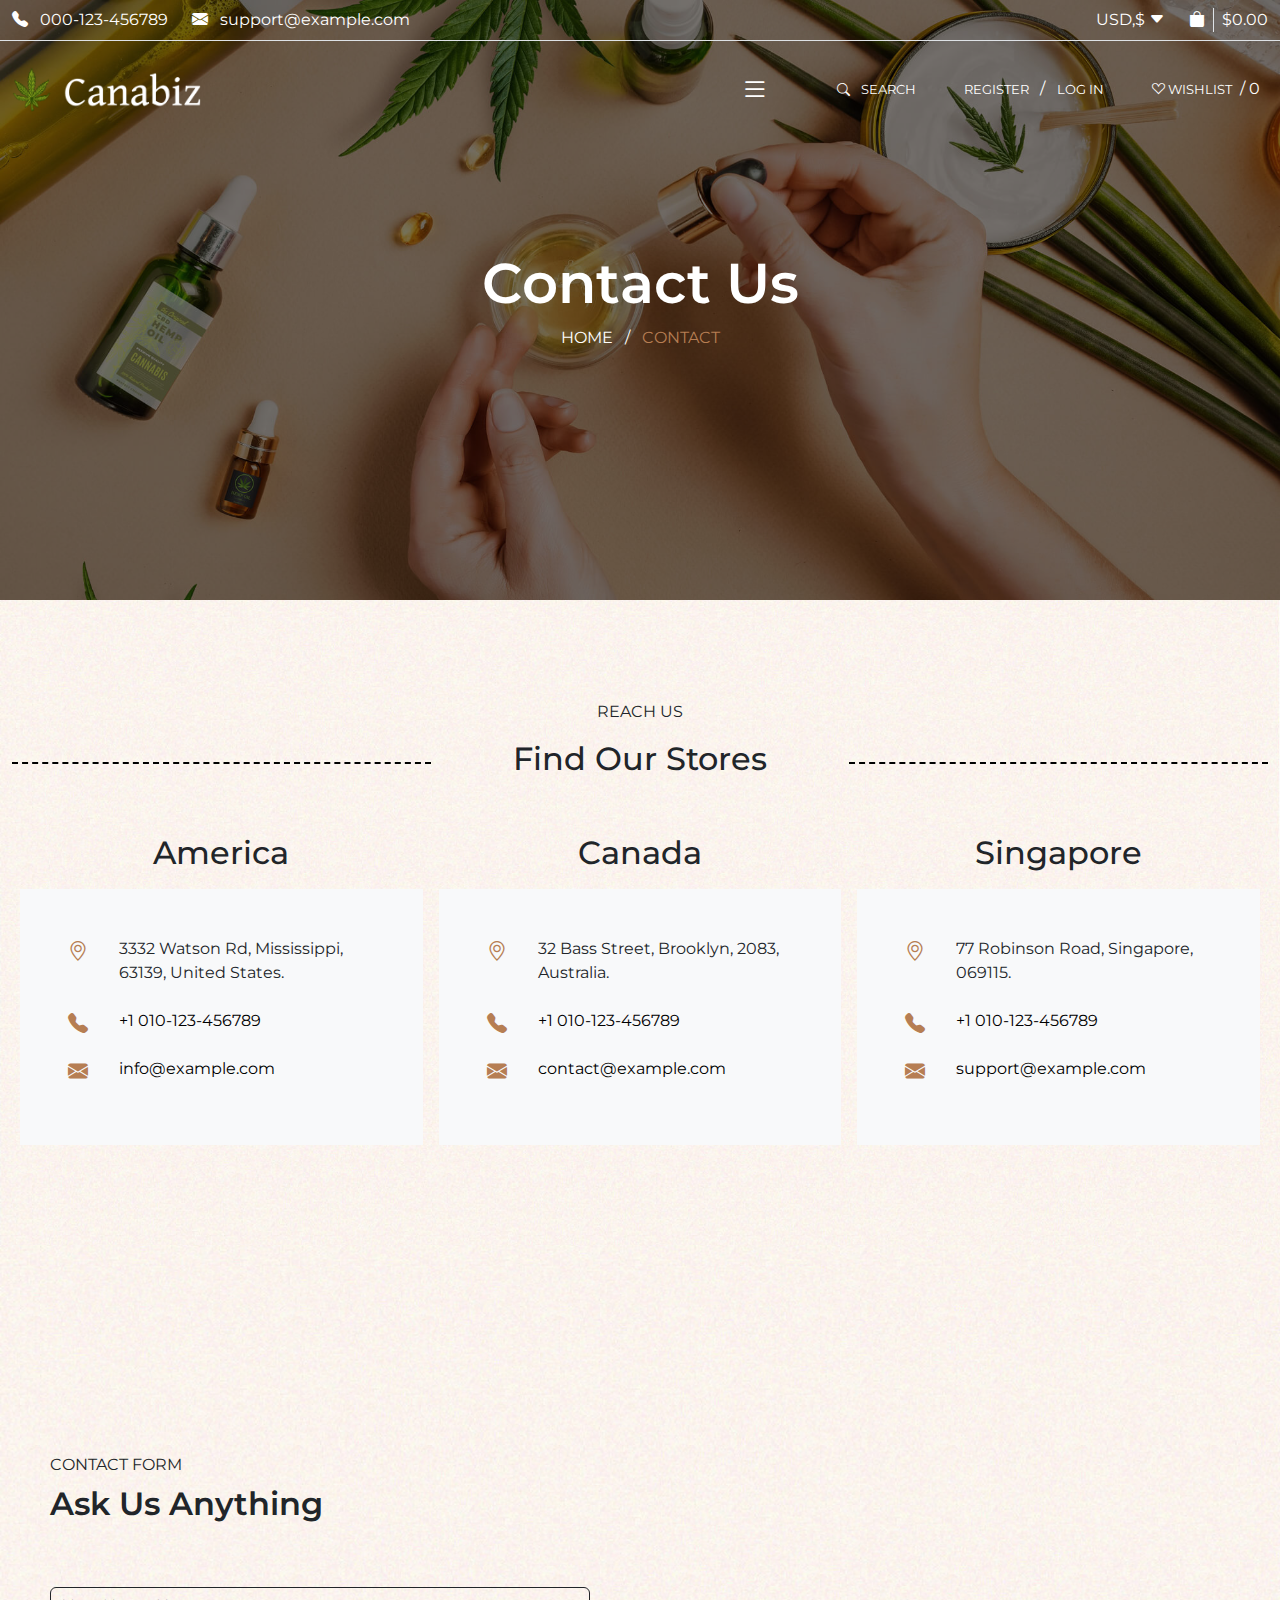
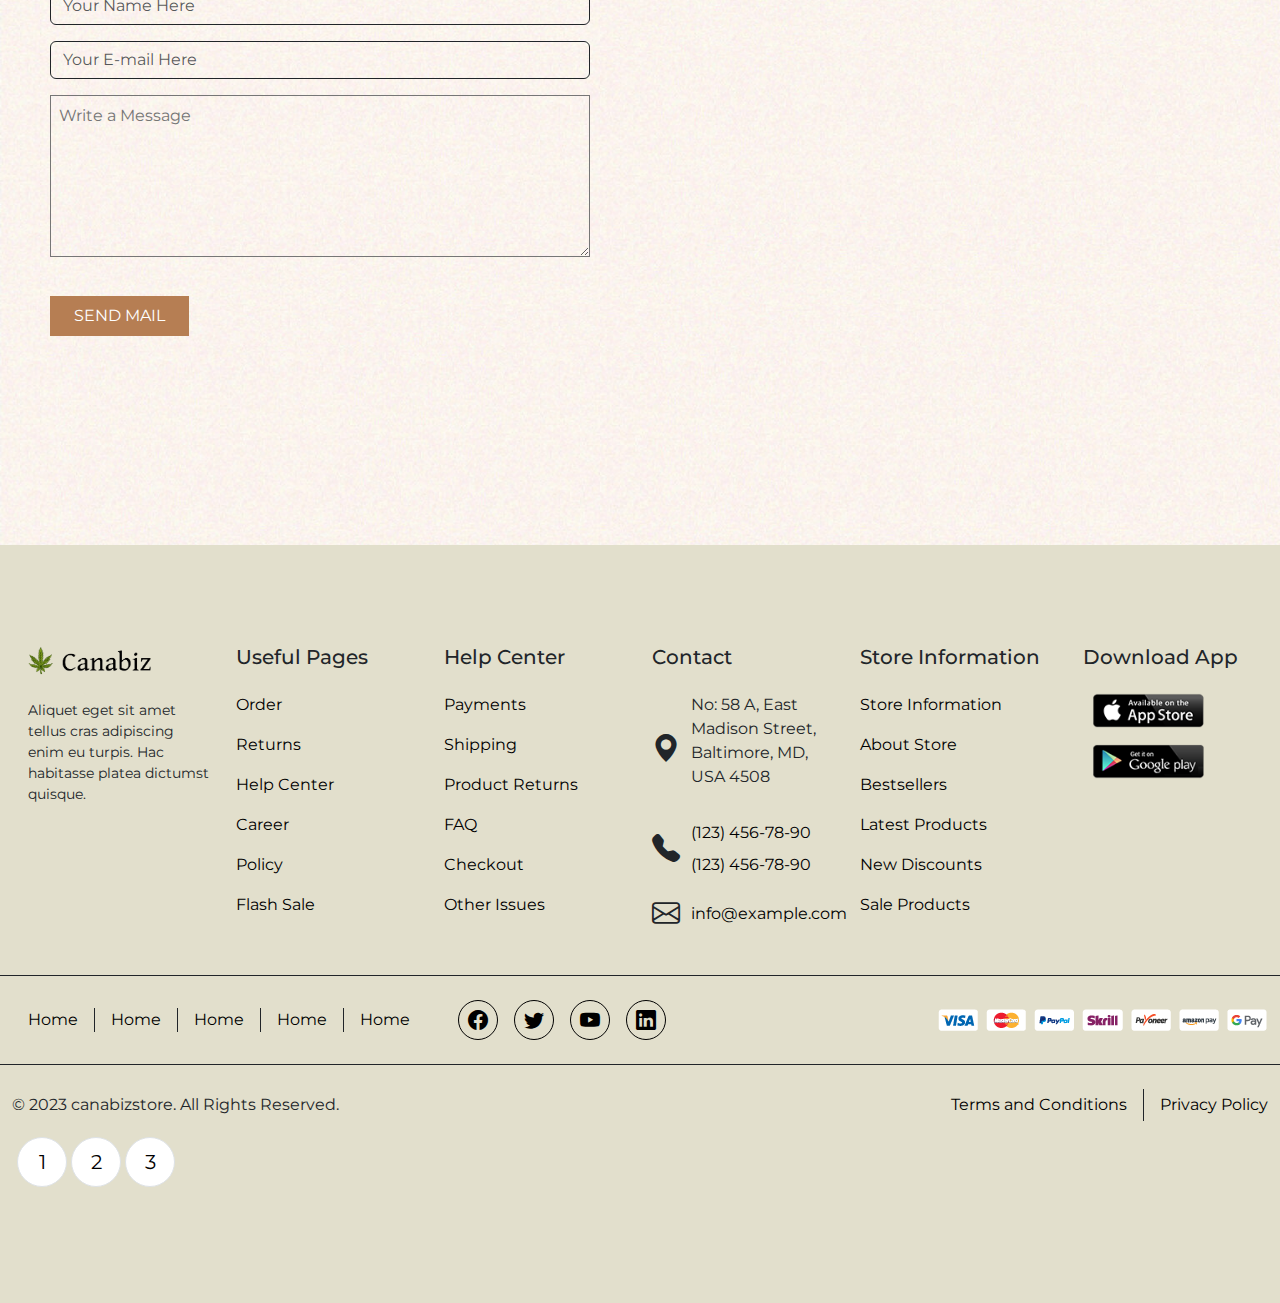
<file: contact.html>
<!DOCTYPE html>
<html lang="en">

<head>
    <meta charset="UTF-8">
    <meta http-equiv="X-UA-Compatible" content="IE=edge">
    <meta name="viewport" content="width=device-width, initial-scale=1.0">
    <title>Contact</title>

    <!-- font -->
    <link rel="stylesheet" href="css/font.css">

     <!-- favicon -->
     <link type="image/png" href="images/favicon.png" rel="icon">

    <!-- boot icon -->
    <link rel="stylesheet" href="css/bootstrap-icons.css">

    <!-- bootstrap -->
    <link rel="stylesheet" href="css/bootstrap.min.css">

    <!-- slick-slider -->
    <link rel="stylesheet" href="css/slick.css">
    <link rel="stylesheet" href="css/slick-theme.css">

    <!-- custom css -->
    <link rel="stylesheet" href="css/style.css">
</head>

<body>

    <!-- top-btn -->
    <div class="back-top btn-hide">
        <a href="#top" class="top-btn btn-c btn-hover">
            <i class="bi bi-arrow-up-short"></i>
        </a>
    </div>

    <!--toggle-menu canvas-->
    <div class="offcanvas offcanvas-end" tabindex="-1" id="offcanvasRight" aria-labelledby="offcanvasRightLabel">
        <div class="offcanvas-header d-flex justify-content-end">
            <!-- <h5 class="offcanvas-title" id="offcanvasRightLabel">Offcanvas right</h5> -->
            <button type="button" class="btn-close" data-bs-dismiss="offcanvas" aria-label="Close"></button>
        </div>
        <div class="offcanvas-body">
            <ul class="nav flex-column">
                <li class="nav-item border-top">
                    <a href="#" class="nav-link d-block d-flex justify-content-between">Home <i
                            class="bi bi-arrow-right-short"></i></a>
                </li>
                <li class="nav-item border-top">
                    <a href="#" class="nav-link d-block d-flex justify-content-between">About <i
                            class="bi bi-arrow-right-short"></i></a>
                </li>
                <li class="nav-item border-top">
                    <a href="#" class="nav-link d-block d-flex justify-content-between">Online Store <i
                            class="bi bi-arrow-right-short"></i></a>
                </li>
                <li class="nav-item border-top">
                    <a href="#" class="nav-link d-block d-flex justify-content-between">Blog <i
                            class="bi bi-arrow-right-short"></i></a>
                </li>
                <li class="nav-item border-top">
                    <a href="#" class="nav-link d-block d-flex justify-content-between">Pages <i
                            class="bi bi-arrow-right-short"></i></a>
                </li>
                <li class="nav-item border-top">
                    <a href="#" class="nav-link d-block d-flex justify-content-between">Contact Us <i
                            class="bi bi-arrow-right-short"></i></a>
                </li>
            </ul>
        </div>
    </div>

    <!-- Sign Up Modal -->

    <div class="modal fade " id="exampleModal" tabindex="-1" aria-labelledby="exampleModalLabel" aria-hidden="true">
        <div class="modal-dialog modal-dialog modal-dialog-centered">
            <div class="modal-content ">
                <div class="modal-header">
                    <h1 class="modal-title fs-5 text-bold" id="exampleModalLabel">Sign Up</h1>
                    <button type="button" class="btn-close" data-bs-dismiss="modal" aria-label="Close"></button>
                </div>
                <div class="modal-body">
                    <form class="row g-3">
                        <div class="col-md-6">
                            <label for="inputEmail4" class="form-label">Email</label>
                            <input type="email" class="form-control" id="inputEmail4" placeholder="Enter Email">
                        </div>
                        <div class="col-md-6">
                            <label for="inputPassword4" class="form-label">Password</label>
                            <input type="password" class="form-control" id="inputPassword4"
                                placeholder="Enter Password">
                        </div>
                        <div class="col-12">
                            <label for="inputAddress" class="form-label">Address</label>
                            <input type="text" class="form-control" id="inputAddress" placeholder="Enter Your Address">
                        </div>
                        <div class="col-12">
                            <label for="inputAddress2" class="form-label">Address 2</label>
                            <input type="text" class="form-control" id="inputAddress2"
                                placeholder="Enter Apartment or floor">
                        </div>
                        <div class="col-md-6">
                            <label for="inputCity" class="form-label">City</label>
                            <input type="text" class="form-control" id="inputCity">
                        </div>
                        <div class="col-md-4">
                            <label for="inputState" class="form-label">State</label>
                            <select id="inputState" class="form-select">
                                <option selected>Choose...</option>
                                <option>Surat</option>
                                <option>Rajkot</option>
                                <option>Gandhinagar</option>
                                <option>Amreli</option>
                            </select>
                        </div>
                        <div class="col-md-2">
                            <label for="inputZip" class="form-label">Zip</label>
                            <input type="text" class="form-control" id="inputZip">
                        </div>
                        <div class="col-12">
                            <div class="form-check">
                                <input class="form-check-input" type="checkbox" id="gridCheck">
                                <label class="form-check-label" for="gridCheck">
                                    Term and Condition
                                </label>
                            </div>
                        </div>
                        <div class="col-12">
                            <button type="submit" class="btn btn-primary">Sign Up</button>
                        </div>
                    </form>
                </div>
                <!-- <div class="modal-footer">
              <button type="button" class="btn btn-secondary" data-bs-dismiss="modal">Close</button>
              <button type="button" class="btn btn-primary">Save changes</button>
            </div> -->
            </div>
        </div>
    </div>

    <!-- Login-modal -->

    <div class="modal fade " id="LoginModal" tabindex="-1" aria-labelledby="LoginModal" aria-hidden="true">
        <div class="modal-dialog modal-dialog modal-dialog-centered">
            <div class="modal-content ">
                <div class="modal-header">
                    <h1 class="modal-title fs-5 text-bold" id="LoginModal">Log In</h1>
                    <button type="button" class="btn-close" data-bs-dismiss="modal" aria-label="Close"></button>
                </div>
                <div class="modal-body">
                    <form>
                        <div class="mb-3">
                            <label for="exampleInputEmail1" class="form-label">Email address</label>
                            <input type="email" class="form-control" id="exampleInputEmail1" placeholder="Email"
                                aria-describedby="emailHelp">
                            <div id="emailHelp" class="form-text">We'll never share your email with anyone else.</div>
                        </div>
                        <div class="mb-3">
                            <label for="exampleInputPassword1" class="form-label">Password</label>
                            <input type="password" class="form-control" placeholder="Password"
                                id="exampleInputPassword1">
                        </div>
                        <div class="mb-3 form-check">
                            <input type="checkbox" class="form-check-input" id="exampleCheck1">
                            <label class="form-check-label" for="exampleCheck1">Term and Condition</label>
                        </div>
                        <button type="submit" class="btn btn-primary">Submit</button>
                    </form>
                </div>
                <!-- <div class="modal-footer">
              <button type="button" class="btn btn-secondary" data-bs-dismiss="modal">Close</button>
              <button type="button" class="btn btn-primary">Save changes</button>
            </div> -->
            </div>
        </div>
    </div>




    <header id="top">
        <div class="container-fluid pt-2 position-relative">
            <div class="row d-none d-md-block justify-content-lg-end">
                <div class="d-flex justify-content-between text-white border-bottom pb-2 fs-6">
                    <div class="col-8 d-flex top-bar">
                        <div class="me-4">
                            <i class="bi bi-telephone-fill"></i> <a href="#"
                                class="text-decoration-none ps-2">000-123-456789</a>
                        </div>
                        <div>
                            <i class="bi bi-envelope-fill"></i> <a href="#"
                                class="text-decoration-none ps-2">support@example.com</a>
                        </div>
                    </div>
                    <div class="col-4 d-flex justify-content-end">
                        <span class="pe-4">USD,$ <i class="bi bi-caret-down-fill"></i></span>

                        <div class="d-flex bag">
                            <div class="pe-2 border-end">
                                <a href="#"><i class="bi bi-bag-fill"></i></a>
                            </div>
                            <span class="ps-2">$0.00</span>
                        </div>
                    </div>
                </div>

            </div>
            <div class="row justify-content-between align-items-center py-4">
                <div class="col-4 col-sm-3 col-md-2 logo-box">
                    <img src="images/light-logo.png" alt="logo" class="img-fluid">
                </div>
                <nav class="col d-flex justify-content-center d-none d-xxl-block ">
                    <ul class="nav justify-content-xl-end navs">
                        <li class="nav-item dropdown">
                            <a href="index.html" class="nav-link text-white active" data-bs-toggle="dropdown"
                                aria-expanded="false">Home <i class="bi bi-chevron-down"></i></a>

                            <ul class="dropdown-menu text-uppercase">
                                <li><a class="dropdown-item" href="index.html">Home-1</a></li>
                                <li><a class="dropdown-item" href="index.html">Home-2</a></li>
                                <li><a class="dropdown-item" href="index.html">Home-3</a></li>
                            </ul>
                        </li>
                        <li class="nav-item">
                            <a href="about.html" class="nav-link text-white">About</a>
                        </li>
                        <li class="nav-item">
                            <a href="#" class="nav-link text-white mega-drop" data-bs-toggle="dropdown"
                                aria-expanded="false">Online store <i class="bi bi-chevron-down"></i></a>

                            <div class="dropdown-mega mega-menu">
                                <div class=" d-flex">
                                    <div class="col p-3">
                                        <h6 class="pb-2" style="border-bottom: 2px dotted black;">Shop Page Layouts</h6>

                                        <ul class="list-style-none p-0 d-flex flex-column text-uppercase"
                                            style="row-gap: 9px;">
                                            <li>
                                                <a href="#">MY SHOP</a>
                                            </li>
                                            <li>
                                                <a href="#">Left Sidebar</a>
                                            </li>
                                            <li>
                                                <a href="#">Right Sidebar</a>
                                            </li>
                                            <li>
                                                <a href="#">My Account</a>
                                            </li>
                                            <li>
                                                <a href="#">My Cart</a>
                                            </li>
                                            <li>
                                                <a href="#">My Wishlist</a>
                                            </li>
                                            <li>
                                                <a href="#">Checkout</a>
                                            </li>
                                        </ul>
                                    </div>
                                    <div class="col p-3">
                                        <h6 class="pb-2" style="border-bottom: 2px dotted black;">Shop Listing Styles
                                        </h6>

                                        <ul class="list-style-none p-0 d-flex flex-column text-uppercase"
                                            style="row-gap: 9px;">
                                            <li>
                                                <a href="#">Style - 1 (Default)</a>
                                            </li>
                                            <li>
                                                <a href="#">Style - 2</a>
                                            </li>
                                            <li class="mt-2">
                                                <a href="#" class="col-12">
                                                    <img src="images/Canabiz-Mega-Menu-Two.png" alt=""
                                                        class="img-fluid">
                                                </a>
                                            </li>

                                        </ul>
                                    </div>
                                    <div class="col p-3">
                                        <h6 class="pb-2" style="border-bottom: 2px dotted black;">Shop Single Layouts
                                        </h6>

                                        <ul class="list-style-none p-0 d-flex flex-column text-uppercase"
                                            style="row-gap: 9px;">
                                            <li>
                                                <a href="#">Left Sidebar</a>
                                            </li>
                                            <li>
                                                <a href="#">Right Sidebar</a>
                                            </li>
                                            <li>
                                                <a href="#">Thumbnails Left</a>
                                            </li>
                                            <li>
                                                <a href="#">Thumbnails Right</a>
                                            </li>
                                            <li>
                                                <a href="#">Thumbnails Bottom</a>
                                            </li>
                                            <li>
                                                <a href="#">Gallery Grid</a>
                                            </li>
                                            <li>
                                                <a href="#">Sticky Info</a>
                                            </li>
                                            <li>
                                                <a href="#">Tabs Style</a>
                                            </li>
                                        </ul>
                                    </div>
                                    <div class="col p-3">
                                        <h6 class="pb-2" style="border-bottom: 2px dotted black;">Shop Single Styles
                                        </h6>

                                        <ul class="list-style-none p-0 d-flex flex-column text-uppercase"
                                            style="row-gap: 9px;">
                                            <li>
                                                <a href="#">Toggle Style</a>
                                            </li>
                                            <li>
                                                <a href="#">Accordion Style</a>
                                            </li>
                                            <li>
                                                <a href="#">Accordion Bottom Summary</a>
                                            </li>
                                            <li>
                                                <a href="#">Accordion After Summary</a>
                                            </li>
                                            <li>
                                                <a href="#">Simple Product</a>
                                            </li>
                                            <li>
                                                <a href="#">Product Variable</a>
                                            </li>
                                            <li>
                                                <a href="#">Product Group</a>
                                            </li>
                                            <li>
                                                <a href="#">Product External/Affiliate</a>
                                            </li>
                                        </ul>
                                    </div>
                                    <div class="col d-flex justify-content-center align-items-center">
                                        <div class="col-12">
                                            <a href="#" class="col-10 d-block mx-auto">
                                                <img src="images/Canabiz-Mega-Menu-1.png" alt="" class="img-fluid">
                                            </a>
                                        </div>
                                    </div>
                                </div>
                            </div>

                        </li>
                        <li class="nav-item dropdown">
                            <a href="#" class="nav-link text-white" data-bs-toggle="dropdown" aria-expanded="false">Blog
                                <i class="bi bi-chevron-down"></i></a>

                            <ul class="dropdown-menu text-uppercase">
                                <li><a class="dropdown-item" href="#">Blog listing</a></li>
                                <li><a class="dropdown-item" href="#">Blog Details</a></li>
                            </ul>
                        </li>
                        <li class="nav-item dropdown">
                            <a href="gallery.html" class="nav-link text-white" data-bs-toggle="dropdown"
                                aria-expanded="false">Pages <i class="bi bi-chevron-down"></i></a>

                            <ul class="dropdown-menu text-uppercase">
                                <li><a class="dropdown-item" href="gallery.html">Gallery</a></li>
                                <li><a class="dropdown-item" href="#">Our history</a></li>
                                <li><a class="dropdown-item" href="#">Pricing plan</a></li>
                                <li><a class="dropdown-item" href="#">FAQ</a></li>
                                <li><a class="dropdown-item" href="#">404</a></li>
                            </ul>
                        </li>
                        <li class="nav-item">
                            <a href="javascript:;" class="nav-link text-white">Contact us</a>
                        </li>
                    </ul>
                </nav>

                <div
                    class="ham-burger col-1 d-flex align-items-center justify-content-center justify-content-md-between col-md-2 align-items-center col-lg-4 justify-content-lg-end align-items-center d-xxl-none">
                    <a href="#" class="text-white fs-3" data-bs-toggle="offcanvas" data-bs-target="#offcanvasRight"
                        aria-controls="offcanvasRight">
                        <i class="bi bi-list"></i>
                    </a>
                    <span class="text-white d-none d-md-block d-lg-none">
                        <i class="bi bi-search"></i>
                    </span>
                    <span class="text-white d-none d-md-block d-lg-none">
                        <i class="bi bi-heart"></i>
                    </span>
                </div>

                <div class="menus d-none d-lg-block col d-flex align-items-center col-lg-4 col-xl-5 col-xxl-5">
                    <div class="menu col text-uppercase d-flex justify-content-end last-nav">
                        <div class="me-5">
                            <a href="#" class="text-decoration-none"><i class="me-2 bi bi-search"></i> Search</a>
                        </div>
                        <div class="me-5">
                            <a href="#" class="text-decoration-none" data-bs-toggle="modal"
                                data-bs-target="#exampleModal">Register </a>
                            <span class="text-white mx-2">/</span>
                            <a href="#" class="text-decoration-none" data-bs-toggle="modal"
                                data-bs-target="#LoginModal">Log in</a>
                        </div>
                        <div class="me-2 d-flex align-items-center">
                            <a href="#" class=" text-decoration-none"> <i class="bi bi-suit-heart"></i> Wishlist</a>
                            <span class="ms-2 text-white">/ 0</span>
                        </div>
                    </div>
                </div>


            </div>
        </div>
    </header>

    <main>
        <section class="banner about-banner w-100 position-relative">
            <div class="overlay"></div>
            <div class="container-fluid h-100">
                <div class="row h-100 align-items-center">
                    <div class="benner-conteints d-flex justify-content-center">
                        <div class="col-6 d-flex align-items-center flex-column">
                            <h1 class="text-white display-4 fw-semibold">Contact Us</h1>

                            <div class="links">
                                <a href="#" class="white-c hover p-2">HOME</a>
                                <span class="text-white">/</span>
                                <a href="#" class="hover-c p-2">CONTACT</a>
                            </div>
                        </div>
                    </div>
                </div>
            </div>
        </section>

        <section class="our-store py-120">
            <div class="container-fluid container-xxl">
                <div class="row">
                    <div class="col-12 text-center">
                        <span>REACH US</span>

                        <div class="col-12 text-center d-flex align-items-center justify-content-between mt-3">
                            <div class="d-none d-md-block col-4 h-50" style="border-top: 2px dashed black;"></div>
                            <h2 class="mx-auto">Find Our Stores</h2>
                            <div class="d-none d-md-block col-4 h-50" style="border-top: 2px dashed black;"></div>
                        </div>
                    </div>
                    <div class="col-12 d-flex flex-wrap row-gap-4 mt-5 justify-content-md-center">
                        <div class="col-12 col-md-6 col-xl-4 px-2">
                            <div class="col-12 text-center m-0">
                                <h2>America</h2>
                            </div>
                            <div class="col-12 p-5 bg-light mt-3 d-flex align-items-center">
                                <ul class="d-flex flex-column row-gap-2 p-0 m-0">
                                    <li class="d-flex justify-content-between">
                                        <div class="col-1 fs-5 hover-c">
                                            <i class="bi bi-geo-alt"></i>
                                        </div>
                                        <div class="col-10">
                                            <p>3332 Watson Rd, Mississippi, 63139, United States.</p>
                                        </div>
                                    </li>
                                    <li class="d-flex justify-content-between">
                                        <div class="col-1 fs-5 hover-c">
                                            <i class="bi bi-telephone-fill"></i>
                                        </div>
                                        <div class="col-10">
                                            <p>
                                                <a href="#" class="black-c hover">+1 010-123-456789</a>
                                            </p>
                                        </div>
                                    </li>
                                    <li class="d-flex justify-content-between">
                                        <div class="col-1 fs-5 hover-c">
                                            <i class="bi bi-envelope-fill"></i>
                                        </div>
                                        <div class="col-10">
                                            <p>
                                                <a href="#" class="black-c hover">info@example.com</a>
                                            </p>
                                        </div>
                                    </li>
                                </ul>
                            </div>
                        </div>
                        <div class="col-12 col-md-6 col-xl-4 px-2">
                            <div class="col-12 text-center m-0">
                                <h2>Canada</h2>
                            </div>
                            <div class="col-12 p-5 bg-light mt-3 d-flex align-items-center">
                                <ul class="d-flex flex-column row-gap-2 p-0 m-0">
                                    <li class="d-flex justify-content-between">
                                        <div class="col-1 fs-5 hover-c">
                                            <i class="bi bi-geo-alt"></i>
                                        </div>
                                        <div class="col-10">
                                            <p>32 Bass Street, Brooklyn, 2083, Australia.</p>
                                        </div>
                                    </li>
                                    <li class="d-flex justify-content-between">
                                        <div class="col-1 fs-5 hover-c">
                                            <i class="bi bi-telephone-fill"></i>
                                        </div>
                                        <div class="col-10">
                                            <p>
                                                <a href="#" class="black-c hover">+1 010-123-456789</a>
                                            </p>
                                        </div>
                                    </li>
                                    <li class="d-flex justify-content-between">
                                        <div class="col-1 fs-5 hover-c">
                                            <i class="bi bi-envelope-fill"></i>
                                        </div>
                                        <div class="col-10">
                                            <p>
                                                <a href="#" class="black-c hover">contact@example.com</a>
                                            </p>
                                        </div>
                                    </li>
                                </ul>
                            </div>
                        </div>
                        <div class="col-12 col-md-6 col-xl-4 px-2">
                            <div class="col-12 text-center m-0">
                                <h2>Singapore</h2>
                            </div>
                            <div class="col-12 p-5 bg-light mt-3 d-flex align-items-center">
                                <ul class="d-flex flex-column row-gap-2 p-0 m-0">
                                    <li class="d-flex justify-content-between">
                                        <div class="col-1 fs-5 hover-c">
                                            <i class="bi bi-geo-alt"></i>
                                        </div>
                                        <div class="col-10">
                                            <p>77 Robinson Road, Singapore, 069115.</p>
                                        </div>
                                    </li>
                                    <li class="d-flex justify-content-between">
                                        <div class="col-1 fs-5 hover-c">
                                            <i class="bi bi-telephone-fill"></i>
                                        </div>
                                        <div class="col-10">
                                            <p>
                                                <a href="#" class="black-c hover">+1 010-123-456789</a>
                                            </p>
                                        </div>
                                    </li>
                                    <li class="d-flex justify-content-between">
                                        <div class="col-1 fs-5 hover-c hover-c">
                                            <i class="bi bi-envelope-fill"></i>
                                        </div>
                                        <div class="col-10">
                                            <p>
                                                <a href="#" class="black-c hover">support@example.com</a>
                                            </p>
                                        </div>
                                    </li>
                                </ul>
                            </div>
                        </div>
                    </div>
                </div>
            </div>
        </section>

        <section class="contact-form py-120">
            <div class="container-fluid">
                <div class="row align-items-center row-gap-4">
                    <div class="col-12 col-lg-6 px-100">
                        <div class="col-12">
                            <span>CONTACT FORM</span>
                            <h2 class="mt-2 fw-semibold">Ask Us Anything</h2>
                        </div>
                        <div class="col-12 mt-5 pt-3">
                            <form>
                                <div class="mb-3">
                                    <input type="text" class="form-control border-dark bg-transparent" placeholder="Your Name Here"
                                        id="exampleInputEmail1" aria-describedby="emailHelp">
                                </div>
                                <div class="mb-3">
                                    <input type="email" class="form-control border-dark bg-transparent"
                                        placeholder="Your E-mail Here" id="exampleInputPassword1">
                                </div>
                                <div class="mb-3">
                                    <textarea class="bg-transparent col-12 p-2" placeholder="Write a Message"
                                        rows="6"></textarea>
                                </div>
                                <div class="col-12 pt-3">
                                    <button class="btn-c btn-hover py-2 px-4">SEND MAIL</button>
                                </div>
                            </form>
                        </div>
                    </div>
                    <div class="col-12 col-lg-6 h-700">
                        <iframe class="col-12 h-100" src="https://www.google.com/maps/embed?pb=!1m18!1m12!1m3!1d674.5395642948871!2d72.85155608399253!3d21.21983535385294!2m3!1f0!2f0!3f0!3m2!1i1024!2i768!4f13.1!3m3!1m2!1s0x3be04f1e036267c9%3A0x5a012544102e6c2d!2sRed%20%26%20White%20Multimedia%20Education%20-%20A.K.%20Road!5e1!3m2!1sen!2sin!4v1683021733323!5m2!1sen!2sin" width="600" height="450" style="border:0;" allowfullscreen="" loading="lazy" referrerpolicy="no-referrer-when-downgrade"></iframe>
                    </div>
                </div>
            </div>
        </section>
    </main>

    <footer class="py-120">
        <div class="container-fluid">
            <div class="row px-3 justify-content-between">
                <div class="col-6 order-1 mb-md-5 col-xl-2">
                    <div class="col-10 col-md-5 col-xl-8">
                        <img src="images/logo.png" class="img-fluid" alt="">
                    </div>
                    <p class="fs-14 mt-4">Aliquet eget sit amet tellus cras adipiscing enim eu turpis. Hac habitasse
                        platea dictumst quisque.</p>
                </div>
                <div class="col-2 order-3 d-none d-md-block col-md-3 col-xl-2">
                    <h5 class="mb-4">Useful Pages</h5>

                    <ul class="d-flex flex-column row-gap-3 p-0">
                        <li>
                            <a href="#" class="black-c hover">Order</a>
                        </li>
                        <li>
                            <a href="#" class="black-c hover">Returns</a>
                        </li>
                        <li>
                            <a href="#" class="black-c hover">Help Center</a>
                        </li>
                        <li>
                            <a href="#" class="black-c hover">Career</a>
                        </li>
                        <li>
                            <a href="#" class="black-c hover">Policy</a>
                        </li>
                        <li>
                            <a href="#" class="black-c hover">Flash Sale</a>
                        </li>
                    </ul>
                </div>
                <div class="col-2 order-3 d-none d-md-block col-md-3 col-xl-2">
                    <h5 class="mb-4">Help Center</h5>

                    <ul class="d-flex flex-column row-gap-3 p-0">
                        <li>
                            <a href="#" class="black-c hover">Payments</a>
                        </li>
                        <li>
                            <a href="#" class="black-c hover">Shipping</a>
                        </li>
                        <li>
                            <a href="#" class="black-c hover">Product Returns</a>
                        </li>
                        <li>
                            <a href="#" class="black-c hover">FAQ</a>
                        </li>
                        <li>
                            <a href="#" class="black-c hover">Checkout</a>
                        </li>
                        <li>
                            <a href="#" class="black-c hover">Other Issues</a>
                        </li>
                    </ul>
                </div>
                <div class="col-2 order-3 d-none d-md-block col-md-3 col-xl-2">
                    <h5 class="mb-4">Contact</h5>

                    <ul class="d-flex flex-column row-gap-3 p-0">
                        <li class="d-flex align-items-center">
                            <div class="col-1 fs-3">
                                <i class="bi bi-geo-alt-fill"></i>
                            </div>
                            <div class="col ps-4">
                                <p>No: 58 A, East Madison Street,
                                    Baltimore, MD, USA 4508</p>
                            </div>
                        </li>
                        <li class="d-flex align-items-center">
                            <div class="col-1 fs-3">
                                <i class="bi bi-telephone-fill"></i>
                            </div>
                            <div class="col ps-4 d-flex flex-column row-gap-2">
                                <a href="#" class="black-c hover">(123) 456-78-90 </a>
                                <a href="#" class="black-c hover">(123) 456-78-90 </a>
                            </div>
                        </li>
                        <li class="d-flex align-items-center">
                            <div class="col-1 fs-3">
                                <i class="bi bi-envelope"></i>
                            </div>
                            <div class="col ps-4">
                                <a href="#" class="black-c hover">info@example.com</a>
                            </div>
                        </li>
                    </ul>
                </div>

                <div class="col-2 order-3 d-none d-md-block col-md-3 col-xl-2">
                    <h5 class="mb-4">Store Information</h5>

                    <ul class="d-flex flex-column row-gap-3 p-0">
                        <li>
                            <a href="#" class="black-c hover">Store Information</a>
                        </li>
                        <li>
                            <a href="#" class="black-c hover">About Store</a>
                        </li>
                        <li>
                            <a href="#" class="black-c hover">Bestsellers</a>
                        </li>
                        <li>
                            <a href="#" class="black-c hover">Latest Products</a>
                        </li>
                        <li>
                            <a href="#" class="black-c hover">New Discounts</a>
                        </li>
                        <li>
                            <a href="#" class="black-c hover">Sale Products</a>
                        </li>
                    </ul>
                </div>

                <div class="accordion order-3 d-flex flex-column flex-sm-row row-gap-3 mt-3 d-sm-flex d-md-none"
                    id="accordionPanelsStayOpenExample">
                    <div class="accordion-item col-sm-3">
                        <h2 class="accordion-header">
                            <button class="accordion-button faq-bg" type="button" data-bs-toggle="collapse"
                                data-bs-target="#panelsStayOpen-collapseOne" aria-expanded="true"
                                aria-controls="panelsStayOpen-collapseOne">
                                <a href="#" class="black-c">Useful Pages</a>
                            </button>
                        </h2>
                        <div id="panelsStayOpen-collapseOne" class="accordion-collapse collapse">
                            <div class="accordion-body">

                                <ul class="d-flex flex-column row-gap-3 p-0">
                                    <li>
                                        <a href="#" class="black-c hover">Order</a>
                                    </li>
                                    <li>
                                        <a href="#" class="black-c hover">Order</a>
                                    </li>
                                    <li>
                                        <a href="#" class="black-c hover">Order</a>
                                    </li>
                                    <li>
                                        <a href="#" class="black-c hover">Order</a>
                                    </li>
                                    <li>
                                        <a href="#" class="black-c hover">Order</a>
                                    </li>
                                    <li>
                                        <a href="#" class="black-c hover">Order</a>
                                    </li>
                                </ul>
                            </div>
                        </div>
                    </div>
                    <div class="accordion-item col-sm-3">
                        <h2 class="accordion-header">
                            <button class="accordion-button collapsed faq-bg" type="button" data-bs-toggle="collapse"
                                data-bs-target="#panelsStayOpen-collapseTwo" aria-expanded="false"
                                aria-controls="panelsStayOpen-collapseTwo">
                                Help Center
                            </button>
                        </h2>
                        <div id="panelsStayOpen-collapseTwo" class="accordion-collapse collapse">
                            <div class="accordion-body">

                                <ul class="d-flex flex-column row-gap-3 p-0">
                                    <li>
                                        <a href="#" class="black-c hover">Order</a>
                                    </li>
                                    <li>
                                        <a href="#" class="black-c hover">Order</a>
                                    </li>
                                    <li>
                                        <a href="#" class="black-c hover">Order</a>
                                    </li>
                                    <li>
                                        <a href="#" class="black-c hover">Order</a>
                                    </li>
                                    <li>
                                        <a href="#" class="black-c hover">Order</a>
                                    </li>
                                    <li>
                                        <a href="#" class="black-c hover">Order</a>
                                    </li>
                                </ul>
                            </div>
                        </div>
                    </div>
                    <div class="accordion-item col-sm-3">
                        <h2 class="accordion-header">
                            <button class="accordion-button collapsed faq-bg" type="button" data-bs-toggle="collapse"
                                data-bs-target="#panelsStayOpen-collapseThree" aria-expanded="false"
                                aria-controls="panelsStayOpen-collapseThree">
                                Contact
                            </button>
                        </h2>
                        <div id="panelsStayOpen-collapseThree" class="accordion-collapse collapse">
                            <div class="accordion-body">

                                <ul class="d-flex flex-column row-gap-3 p-0">
                                    <li class="d-flex align-items-center">
                                        <div class="col-1 fs-3">
                                            <i class="bi bi-geo-alt-fill"></i>
                                        </div>
                                        <div class="col ps-4">
                                            <p>No: 58 A, East Madison Street,
                                                Baltimore, MD, USA 4508</p>
                                        </div>
                                    </li>
                                    <li class="d-flex align-items-center">
                                        <div class="col-1 fs-3">
                                            <i class="bi bi-telephone-fill"></i>
                                        </div>
                                        <div class="col ps-4 d-flex flex-column row-gap-2">
                                            <a href="#" class="black-c hover">(123) 456-78-90 </a>
                                            <a href="#" class="black-c hover">(123) 456-78-90 </a>
                                        </div>
                                    </li>
                                    <li class="d-flex align-items-center">
                                        <div class="col-1 fs-3">
                                            <i class="bi bi-envelope"></i>
                                        </div>
                                        <div class="col ps-4">
                                            <a href="#" class="black-c hover">info@example.com</a>
                                        </div>
                                    </li>
                                </ul>
                            </div>
                        </div>
                    </div>
                    <div class="accordion-item col-sm-3">
                        <h2 class="accordion-header">
                            <button class="accordion-button collapsed faq-bg" type="button" data-bs-toggle="collapse"
                                data-bs-target="#panelsStayOpen-collapseFour" aria-expanded="true"
                                aria-controls="panelsStayOpen-collapseFour">
                                Store Information
                            </button>
                        </h2>
                        <div id="panelsStayOpen-collapseFour" class="accordion-collapse collapse">
                            <div class="accordion-body">

                                <ul class="d-flex flex-column row-gap-3 p-0">
                                    <li>
                                        <a href="#" class="black-c hover">Order</a>
                                    </li>
                                    <li>
                                        <a href="#" class="black-c hover">Order</a>
                                    </li>
                                    <li>
                                        <a href="#" class="black-c hover">Order</a>
                                    </li>
                                    <li>
                                        <a href="#" class="black-c hover">Order</a>
                                    </li>
                                    <li>
                                        <a href="#" class="black-c hover">Order</a>
                                    </li>
                                    <li>
                                        <a href="#" class="black-c hover">Order</a>
                                    </li>
                                </ul>
                            </div>
                        </div>
                    </div>
                </div>

                <div class="col-6 order-2 d-flex flex-column align-items-center mb-md-5 col-xl-2 order-xl-5">
                    <h5 class="mb-4">Download App</h5>

                    <div class="col d-flex flex-column row-gap-3">
                        <div class="col-10">
                            <img src="images/App-1.png" class="img-fluid" alt="">
                        </div>
                        <div class="col-10">
                            <img src="images/App-2.png" class="img-fluid" alt="">
                        </div>
                    </div>
                </div>
            </div>
            <div class="row border-top border-bottom py-2 border-dark align-items-center py-2 my-4">
                <div class="d-flex flex-column align-items-center row-gap-4 py-3 flex-xl-row">
                    <ul class="d-flex m-0 h-auto p-xl-0">
                        <li class="border-end border-dark px-3">
                            <a href="#" class="black-c hover">Home</a>
                        </li>
                        <li class="border-end border-dark px-3">
                            <a href="#" class="black-c hover">Home</a>
                        </li>
                        <li class="border-end border-dark px-3">
                            <a href="#" class="black-c hover">Home</a>
                        </li>
                        <li class="border-end border-dark px-3">
                            <a href="#" class="black-c hover">Home</a>
                        </li>
                        <li class="border-dark px-3">
                            <a href="#" class="black-c hover">Home</a>
                        </li>
                    </ul>

                    <ul class="icon-list d-flex column-gap-3 align-items-center m-0">
                        <li>
                            <a href="#" class="black-c hover p-2"><i class="bi bi-facebook"></i></a>
                        </li>
                        <li>
                            <a href="#" class="black-c hover p-2"><i class="bi bi-twitter"></i></a>
                        </li>
                        <li>
                            <a href="#" class="black-c hover p-2"><i class="bi bi-youtube"></i></a>
                        </li>
                        <li>
                            <a href="#" class="black-c hover p-2"><i class="bi bi-linkedin"></i></a>
                        </li>

                    </ul>

                    <div class="col">
                        <div class="col-12 ms-auto d-flex justify-content-end">
                            <img src="images/payment_1.png" class="img-fluid" alt="">
                        </div>
                    </div>
                </div>
            </div>
            <div class="row flex-column align-items-center flex-sm-row">
                <div class="col-12 col-sm-6 d-flex justify-content-center justify-content-md-start">
                    <p>© 2023 canabizstore. All Rights Reserved.</p>
                </div>

                <div class="col-12 col-sm-6 d-flex justify-content-center justify-content-md-end">
                    <ul class="d-flex p-0">
                        <li class="border-end border-dark px-3 py-1">
                            <a href="#" class="black-c hover">Terms and Conditions</a>
                        </li>
                        <li class="px-3 py-1 pe-0">
                            <a href="#" class="black-c hover">Privacy Policy</a>
                        </li>
                    </ul>
                </div>
                <nav aria-label="...">
                    <ul class="pagination pagination-lg">
                        <li class="page-item">
                            <a class="page-link circle" href="index.html" tabindex="-1">1</a>
                        </li>
                        <li class="page-item"><a class="page-link circle" href="about.html">2</a></li>
                        <li class="page-item"><a class="page-link circle" href="javascript:;">3</a></li>
                    </ul>
                </nav>
            </div>
        </div>
    </footer>






    <script src="js/bootstrap.bundle.min.js"></script>
    <script src="js/jquery-3.6.4.min.js"></script>
    <script src="js/slick.min.js"></script>
    <script>
        $(document).ready(function () {
            $(".mega-drop").click(function () {
                $(".mega-menu").slideToggle(1000);
            });

            $('.slick-slider').slick({
                dots: true,
                infinite: false,
                speed: 300,
                slidesToShow: 4,
                slidesToScroll: 4,
                responsive: [
                    {
                        breakpoint: 1400,
                        settings: {
                            slidesToShow: 1,
                            slidesToScroll: 2,
                            infinite: true,
                            dots: true
                        }
                    },
                    {
                        breakpoint: 1399,
                        settings: {
                            slidesToShow: 3,
                            slidesToScroll: 2
                        }
                    },
                    {
                        breakpoint: 992,
                        settings: {
                            slidesToShow: 2,
                            slidesToScroll: 1
                        }
                    },
                    {
                        breakpoint: 575,
                        settings: {
                            slidesToShow: 1,
                            slidesToScroll: 1
                        }
                    }
                    // You can unslick at a given breakpoint now by adding:
                    // settings: "unslick"
                    // instead of a settings object
                ]
            });
            $('.slick-slider-2').slick({
                dots: true,
                infinite: false,
                speed: 300,
                slidesToShow: 7,
                slidesToScroll: 4,
                responsive: [
                    {
                        breakpoint: 1400,
                        settings: {
                            slidesToShow: 7,
                            slidesToScroll: 2,
                            infinite: true,
                            dots: true
                        }
                    },
                    {
                        breakpoint: 991,
                        settings: {
                            slidesToShow: 3,
                            slidesToScroll: 2
                        }
                    },
                    {
                        breakpoint: 1199,
                        settings: {
                            slidesToShow: 4,
                            slidesToScroll: 1
                        }
                    },
                    {
                        breakpoint: 1399,
                        settings: {
                            slidesToShow: 5,
                            slidesToScroll: 1
                        }
                    }
                    // You can unslick at a given breakpoint now by adding:
                    // settings: "unslick"
                    // instead of a settings object
                ]
            });
            $(window).on("scroll", function(){
            if($(window).scrollTop() > 500)
            {
                $(".back-top").addClass("btn-show");
            }
            else
            {
                $(".back-top").removeClass("btn-show");
            }
        });
        });
    </script>
</body>

</html>
</file>
<file: css/font.css>
@font-face {
    font-family: 'Gentium Book Basic';
    src: url('../fonts/GentiumBookBasic-BoldItalic.woff2') format('woff2'),
        url('../fonts/GentiumBookBasic-BoldItalic.woff') format('woff');
    font-weight: bold;
    font-style: italic;
    font-display: swap;
}

@font-face {
    font-family: 'Gentium Book Basic';
    src: url('../fonts/GentiumBookBasic-Bold.woff2') format('woff2'),
        url('../fonts/GentiumBookBasic-Bold.woff') format('woff');
    font-weight: bold;
    font-style: normal;
    font-display: swap;
}

@font-face {
    font-family: 'Gentium Book Basic';
    src: url('../fonts/GentiumBookBasic-Italic.woff2') format('woff2'),
        url('../fonts/GentiumBookBasic-Italic.woff') format('woff');
    font-weight: normal;
    font-style: italic;
    font-display: swap;
}

@font-face {
    font-family: 'Gentium Book Basic';
    src: url('../fonts/GentiumBookBasic.woff2') format('woff2'),
        url('../fonts/GentiumBookBasic.woff') format('woff');
    font-weight: normal;
    font-style: normal;
    font-display: swap;
}



@font-face {
    font-family: 'Montserrat';
    src: url('../fonts/Montserrat-Black.woff2') format('woff2'),
        url('../fonts/Montserrat-Black.woff') format('woff');
    font-weight: 900;
    font-style: normal;
    font-display: swap;
}

@font-face {
    font-family: 'Montserrat';
    src: url('../fonts/Montserrat-Bold.woff2') format('woff2'),
        url('../fonts/Montserrat-Bold.woff') format('woff');
    font-weight: bold;
    font-style: normal;
    font-display: swap;
}

@font-face {
    font-family: 'Montserrat';
    src: url('../fonts/Montserrat-BlackItalic.woff2') format('woff2'),
        url('../fonts/Montserrat-BlackItalic.woff') format('woff');
    font-weight: 900;
    font-style: italic;
    font-display: swap;
}

@font-face {
    font-family: 'Montserrat';
    src: url('../fonts/Montserrat-ExtraBold.woff2') format('woff2'),
        url('../fonts/Montserrat-ExtraBold.woff') format('woff');
    font-weight: bold;
    font-style: normal;
    font-display: swap;
}

@font-face {
    font-family: 'Montserrat';
    src: url('../fonts/Montserrat-LightItalic.woff2') format('woff2'),
        url('../fonts/Montserrat-LightItalic.woff') format('woff');
    font-weight: 300;
    font-style: italic;
    font-display: swap;
}

@font-face {
    font-family: 'Montserrat';
    src: url('../fonts/Montserrat-Light.woff2') format('woff2'),
        url('../fonts/Montserrat-Light.woff') format('woff');
    font-weight: 300;
    font-style: normal;
    font-display: swap;
}

@font-face {
    font-family: 'Montserrat';
    src: url('../fonts/Montserrat-Italic.woff2') format('woff2'),
        url('../fonts/Montserrat-Italic.woff') format('woff');
    font-weight: normal;
    font-style: italic;
    font-display: swap;
}

@font-face {
    font-family: 'Montserrat';
    src: url('../fonts/Montserrat-ExtraLightItalic.woff2') format('woff2'),
        url('../fonts/Montserrat-ExtraLightItalic.woff') format('woff');
    font-weight: 200;
    font-style: italic;
    font-display: swap;
}

@font-face {
    font-family: 'Montserrat';
    src: url('../fonts/Montserrat-BoldItalic.woff2') format('woff2'),
        url('../fonts/Montserrat-BoldItalic.woff') format('woff');
    font-weight: bold;
    font-style: italic;
    font-display: swap;
}

@font-face {
    font-family: 'Montserrat';
    src: url('../fonts/Montserrat-ThinItalic.woff2') format('woff2'),
        url('../fonts/Montserrat-ThinItalic.woff') format('woff');
    font-weight: 100;
    font-style: italic;
    font-display: swap;
}

@font-face {
    font-family: 'Montserrat';
    src: url('../fonts/Montserrat-ExtraLight.woff2') format('woff2'),
        url('../fonts/Montserrat-ExtraLight.woff') format('woff');
    font-weight: 200;
    font-style: normal;
    font-display: swap;
}

@font-face {
    font-family: 'Montserrat';
    src: url('../fonts/Montserrat-ExtraBoldItalic.woff2') format('woff2'),
        url('../fonts/Montserrat-ExtraBoldItalic.woff') format('woff');
    font-weight: bold;
    font-style: italic;
    font-display: swap;
}

@font-face {
    font-family: 'Montserrat';
    src: url('../fonts/Montserrat-ThinItalic.woff2') format('woff2'),
        url('../fonts/Montserrat-ThinItalic.woff') format('woff');
    font-weight: 100;
    font-style: italic;
    font-display: swap;
}

@font-face {
    font-family: 'Montserrat';
    src: url('../fonts/Montserrat-MediumItalic.woff2') format('woff2'),
        url('../fonts/Montserrat-MediumItalic.woff') format('woff');
    font-weight: 500;
    font-style: italic;
    font-display: swap;
}

@font-face {
    font-family: 'Montserrat';
    src: url('../fonts/Montserrat-SemiBold.woff2') format('woff2'),
        url('../fonts/Montserrat-SemiBold.woff') format('woff');
    font-weight: 600;
    font-style: normal;
    font-display: swap;
}

@font-face {
    font-family: 'Montserrat';
    src: url('../fonts/Montserrat-Thin.woff2') format('woff2'),
        url('../fonts/Montserrat-Thin.woff') format('woff');
    font-weight: 100;
    font-style: normal;
    font-display: swap;
}

@font-face {
    font-family: 'Montserrat';
    src: url('../fonts/Montserrat-Thin.woff2') format('woff2'),
        url('../fonts/Montserrat-Thin.woff') format('woff');
    font-weight: 100;
    font-style: normal;
    font-display: swap;
}

@font-face {
    font-family: 'Montserrat';
    src: url('../fonts/Montserrat-Medium.woff2') format('woff2'),
        url('../fonts/Montserrat-Medium.woff') format('woff');
    font-weight: 500;
    font-style: normal;
    font-display: swap;
}

@font-face {
    font-family: 'Montserrat';
    src: url('../fonts/Montserrat-SemiBoldItalic.woff2') format('woff2'),
        url('../fonts/Montserrat-SemiBoldItalic.woff') format('woff');
    font-weight: 600;
    font-style: italic;
    font-display: swap;
}

@font-face {
    font-family: 'Montserrat';
    src: url('../fonts/Montserrat-Regular.woff2') format('woff2'),
        url('../fonts/Montserrat-Regular.woff') format('woff');
    font-weight: normal;
    font-style: normal;
    font-display: swap;
}
</file>
<file: css/style.css>
* {
    margin: 0;
    box-sizing: border-box;
    /* font-family: 'Montserrat'; */
}

:root {
    --font-1: 'Gentium Book Basic';
    --bs-font-sans-serif: 'Montserrat';
    --bs-link-hover-color-rgb: 182, 126, 83;
    --wdtLinkColorRgb: 0,0,0;
    /* --bs-link-hover-color-rgb: 255, 255, 255; */
    --e-global-color-93fe6d6: #E7EADB;
    --wdtPrimaryColorRgb: 182,126,83;
    --bs-link-color: #000;
    --bs-primary-bg-subtle: #b67e53;
    --bs-primary-text-emphasis: white;
    --e-global-color-f9839a5: #E2DFCC;
}

.products, .gallery, .beauti, .deal, .cbd-se, .gellery-sec, .about-product, .offer, .our-store, .contact-form, .gallery-section{
    background-image: url(../images/cana-body-bg.jpg);
    background-size: cover;
}
.bg-color-img{
    background-image: url(../images/cana-body-bg.jpg);
    background-size: cover;
}
.our-customer, .shopping, footer, .delicious, .sub-img-box, .about-our-team{
    background-color: var(--e-global-color-f9839a5 );
}
.black-c {
    color: black;
}

.hover-c{
    color: #b67e53;
}
.white-c{
    color: white;
}
.w-105{
    width: 105%;
}
body{

}

.about-banner{
    height: 600px !important;
}

a {
    transition: .5s;
    color: white;
    text-decoration: none;
}

.last-nav a:hover {
    color: #b67e53;
}

.list-style-none {
    list-style: none !important;
}

nav ul li a {
    position: relative;
}

nav ul li a::after {
    position: absolute;
    content: '';
    width: 100%;
    height: 100%;
    background-color: #b67e53;
    bottom: 0;
    left: 50%;
    transform: translateX(-50%);
    z-index: -1;
    height: 0;
    width: 80%;
    transition: .2s;
}

nav ul li a:hover::after {
    width: 90%;
    height: 100%;
}

.top-bar a:hover {
    color: #b67e53;
}

.bag a:hover {
    color: #b67e53;
}

.nav-link.active::after {
    height: 100%;
    width: 90%;
}

.ham-burger span {
    font-size: 37px !important;
}

.ham-burger span i {
    font-size: 21px !important;
}

.dropdown .dropdown-menu {
    border-radius: 0;
    border-top: 3px solid #b67e53 !important;
    top: 10% !important;
    background-color: #FDF3F2 !important;
}

.dropdown-mega {
    position: absolute;
    left: 50%;
    top: 125px !important;
    transform: translateX(-50%);
    width: 90% !important;
    border-radius: 0;
    border-top: 3px solid #b67e53 !important;
    background-color: #FDF3F2 !important;
    list-style: none;
    padding: 15px;
    font-weight: 500 !important;
    display: none;
}

.dropdown-mega a {
    color: #413e3e;
}

.dropdown-mega a:hover {
    color: #b67e53;
}

.dropdown-mega a:hover::after {
    display: none;
}

/* .mega-menu{
    display: none !important;
} */
.dropdown .dropdown-menu a {
    font-weight: 500;
}

.dropdown .dropdown-menu a:hover {
    color: #b67e53;
    background-color: none;
}

.offcanvas {
    --bs-offcanvas-width: 275px;
}

.offcanvas {
    background-color: #fdf3f2;

}

.offcanvas-body ul li a {
    color: black;
}

.offcanvas-body ul li a:hover {
    color: #b67e53;
}

.hover:hover {
    color: #b67e53;
}

.te-black {
    color: black;
}

svg {
    transition: .5s;
}
/* .card-scroll{
    display: flex;
    gap: 0;
    margin: -10px;
    width: auto;
    overflow: auto;
    scroll-snap-type: x mandatory;
    scroll-padding: 0;
    flex-wrap: nowrap;
    padding-bottom: 14px;
}
.card-scr{
    width: auto !important;
    scroll-snap-align: start;
    scroll-snap-stop: always;
} */
.card {
    cursor: pointer;
}

.card:hover svg {
    color: #b67e53;
}

.card:hover a {
    color: #b67e53;
}


.pb-120{
    padding-bottom: 120px;
}
.pt-120{
    padding-top: 120px;
}
section {
    width: 100%;
}
ul{
    list-style: none;
}
header {
    position: absolute;
    width: 100%;
    top: 0;
    left: 50%;
    transform: translateX(-50%);
    z-index: 999;
}

.banner {
    z-index: 1;
}

.banner .btns {
    margin-top: 40px;
    row-gap: 10px;

}

.banner .btns button:first-child {
    background-color: #B67E53;
    transition: .5s;
    border: none;
    color: white;
}

.banner .btns button:last-child {
    background-color: #86B85E;
    transition: .5s;
    border: none;
    color: white;
}

.banner .btns button:first-child:hover {
    background-color: #86B85E;
}

.banner .btns button:last-child:hover {
    background-color: #B67E53;
}

.banner {
    background-image: url(../images/CA-slider-1.jpg);
    background-size: cover;
    height: 800px;
}

.bg-dark-opacity {
    background-color: rgba(0, 0, 0, .5);
}

.overlay {
    position: absolute;
    content: '';
    width: 100%;
    height: 100%;
    background-color: rgba(0, 0, 0, .5);
    z-index: -1;
    top: 0;
    left: 0;
}

.px-80 {
    padding: 0 80px;
}

.natural-img {
    background-image: url(../images/mask-image-bg-11.png);
    background-position: center;
    background-repeat: no-repeat;
    background-size: contain;
}

.card-bg {
    background-image: url(../images/cana-body-bg.jpg);
    background-size: cover;
}

.natural .row .img-box {
    width: 80px;
    height: 80px;
    border-radius: 50%;
    color: black;
    margin-right: 20px;
}

.btn-c {
    background-color: #B67E53;
    transition: .5s;
    color: white;
    border: none;
}

.btn-hover:hover {
    background-color: #86B85E;
}

.natural .row .call-box .call-icon {

    width: 50px;
    height: 50px;
    line-height: 50px;
    font-size: 18px;
    margin-right: 10px;

    /* width: 60px;
    height: 60px;
    line-height: 60px;
    font-size: 25px;
    margin-right: 20px; */
    border-radius: 50%;
    color: rgb(255, 255, 255);
    background-color: #B67E53;
    text-align: center;
}

.natural {
    background-image: url(../images/background-bg-img-1.jpg);
    background-size: cover;
}

.products .img-hover .img-1{
    position: absolute;
    top: 0;
    left: 0;
    transition: .5s;
    width: 100%;
}

.products .img-hover .img-2{
    position: absolute;
    top: 0;
    right: 100%;
    transition: .5s;
    width: 100%;
}

.products .card:hover .img-hover .img-1{
    left: 100%;
}

.products .card:hover .img-hover .img-2{
    right: 0;
}

/* .img-btn::after{
    position: absolute;
    content: '';
    top: 0;
    left: 0;
    width: 100%;
    height: 100%;
    background-color: rgba(0, 0, 0, .5);
    z-index: 99;
} */

.card-img-top .overlay{
    z-index: 3;
    background-color: transparent;
    opacity: 0;
    visibility: hidden;
    transition: .5s;
}


.overlay .cart-btn::after{
    position: absolute;
    content: '\F23F';
    font-family: bootstrap-icons!important;
    font-weight: 500;
    font-size: 20px;
    width: 100%;
    height: 100%;
    top: 100%;
    left: 0;
    background-color: #B67E53;
    display: flex;
    justify-content: center;
    align-items: center;
    transition: .5s;
}


.overlay .cart-btn:hover::after{
    top: 0;
}

.products .card:hover .overlay{
    opacity: 1;
    visibility: visible;
}

.gallery .row img{
    width: 100%;
    transform: scale(1.3);
    transition: .5s;
}


.gallery .row img:hover{
    transform: scale(1.2);
}
.z-indax-50{
    z-index: 50 !important;
}
.video{
    background-image: url(../images/video-popup-bg-1.jpg);
    background-size: cover;
}
.video .overlay{
    z-index: 0;
    background-color: rgba(231, 234, 219, .5);
}
.video .row .overlay{
    background-color: transparent;
    top: 100%;
    transition: .3s;
}
.cursor-pointer{
    cursor: pointer;
}
.z-indax-0{
    z-index: 0;
}
.video-overlay{
    background-image: linear-gradient(0deg, rgba(var(--wdtLinkColorRgb), 0.6) 0%, transparent 100%) !important;
}
.video .video-img:hover .overlay{
    top: 0;
}

.video .video-img::before{
    position: absolute;
    content: '\F4F4';
    font-family: bootstrap-icons!important;
    font-weight: 500;
    font-size: 40px;
    text-align: center;
    line-height: 80px;
    color: white;
    width: 80px;
    height: 80px;
    border: 2px solid white;
    border-radius: 50%;
    top: 50%;
    left: 50%;
    transform: translate(-50%, -50%);
    z-index: 999;
    transition: .4s;
}
.video .video-img:hover::before{
    opacity: 0;
}
.deal .deal-img{
    background-image: url(../images/CA-home-deal-bg.jpg);
    background-size: cover;
}

.deal-card .deal-img-1, .deal-card .deal-img-2{
    transition: .8s;
}
.deal-card:hover .deal-img-1{
    opacity: 0;
}

.deal-card:hover .deal-img-2{
    opacity: 1;
}
.customer{
    border-radius: 50%; 
    overflow: hidden;
}
.w-110{
    width: 110%;
}

.cbd-se .cbd-img::after{
    position: absolute;
    content: 'Mar 10, 2023';
    top: 15px;
    left: 0;
    background-color: white;
    padding: 2px 15px;
    transition: .5s;
}

.cbd-img img{
    width: 110%;
    transition: .5s;
}

.cbd-img img:hover{
    width: 100% !important;
}

.cbd-img:hover::after{
    background-color: #86b85e;
    color: white;
}
.temp{
    width: auto;
    overflow: auto;
    scroll-snap-type: x mandatory;
    scroll-padding: 0;
    flex-wrap: nowrap;
}
.temp>div{
    /* width: auto !important; */
    scroll-snap-align: start;
    scroll-snap-stop: always;
}
.temp::-webkit-scrollbar {
    display: none;
}
.galle-img:hover .overlay{
    width: 100%;
    height: 100%;
    opacity: 1;
    visibility: visible;
}
.galle-img .overlay{
    width: 80%;
    height: 80%;
    top: 50%;
    left: 50%;
    transform: translate(-50%, -50%);
    background-color: rgba(182, 126, 83, 0.5);
    font-size: 25px;
    color: white;
    opacity: 0;
    visibility: hidden;
    transition: .2s;
}

.fs-14{
    font-size: 14px;
}

footer .icon-list li{
    width: 40px;
    height: 40px;
    border-radius: 50%;
    border: 1px solid black;
    font-size: 20px;
    text-align: center;
    line-height: 40px;
    transition: .5s;
}

footer .icon-list li:hover{
    border: 1px solid #B67E53;
}

.faq-bg{
    /* background: rgba(var(--wdtPrimaryColorRgb),0.5) !important; */
    background: transparent !important;
    color: black;
}
.nav-pills .nav-link.active, .nav-pills .show>.nav-link{
    background-color: transparent;
}
.nav-pills{
    --bs-nav-pills-link-active-bg: #B67E53;
    --bs-nav-link-hover-color: black;
}
.tab-hover-btn::after{
    position: absolute;
    content: '';
    width: 0%;
    height: 80%;
    background-color: #B67E53;
    top: 0;
    left: 0;
    z-index: -1;
    transition: .5s;
}
.tab-hover-btn{
    padding-left: 10px;
}
.tab-hover-btn:hover{
    color: white;
}
.tab-hover-btn:hover::after{
    width: 100%;
    height: 100%;
}
.pt-27{
    padding-top: 27px !important;
}

.h-500{
    height: 500px;
}

.accordion{
    --bs-accordion-active-bg: var(--bs-primary-bg-subtle);
    --bs-accordion-active-color: var(--bs-primary-text-emphasis);
}

.delicious .bg-img{
   top: 50%;
   left: 50%;
   transform: translate(-50%, -50%);
}

.fs-35{
    font-size: 35px;
}
i{
    transition: .5s;
}
.sub-img-box{

}
.sub-img-box:hover i{
    color: #B67E53;
}
.our-gallery-2{
    background-image: url(../images/Slider-bg.jpg);
    background-size: cover;
    height: 600px;
}
.our-gallery-3{
    background-image: url(../images/gallery-slider-image-1-1.jpg);
    background-size: cover;
    height: 600px;
}
.our-gallery-img img{
    transition: .5s;
}
.our-img:hover .our-gallery-img img{
    width: 100% !important;
}
.our-im-list-btn{
    width: 40px;
    height: 40px;
    text-align: center;
    line-height: 40px;
    font-size: 20px;
}
.our-img-sec-list{
    opacity: 0;
    visibility: hidden;
    transition: .5s;
    margin-bottom: -50px;
}
/* .our-img-sec-list li:first-child{
   margin-top: 40px;
}
.our-img-sec-list li:nth-child(2){
    margin-top: 30px;
 }
 .our-img-sec-list li:nth-child(3){
    margin-top: 20px;
 }
 .our-img-sec-list li:last-child{
    margin-top: 10px;
 }

.our-img:hover .our-img-sec-list li:first-child{
    margin-top: 0;
}
.our-img:hover .our-img-sec-list li:nth-child(2){
    margin-top: 0;
}
.our-img:hover .our-img-sec-list li:nth-child(3){
    margin-top: 0;
}
.our-img:hover .our-img-sec-list li:last-child{
    margin-top: 0;
} */
.our-img-sec:hover .our-img-sec-list{
    opacity: 1;
    visibility: visible;
    margin-bottom: 20px;
}
.about-our-team{
    background-image: url(../images/Mask-Group-5@2x.png);
    background-size: cover;
    background-attachment: fixed;
}
.h-700{
    height: 700px;
}
.px-170{
    padding: 0 170px;
}
.our-gallery{
    background-image: url(../images/gallery-slider-image-2-1.jpg);
    background-size: cover;
    height: 600px;
}
.slick-dots li button{
    background-color: rgb(255, 255, 255);
    /* border-radius: 50px; */
}
.slick-dots li.slick-active button:before{
    
    color: black;
    /* font-size: 50px; */
    background-color: #86B85E;
    border-radius: 50px;
    height: 10px;
    width: 248%;
}
.slick-dots li{
    margin: 0 20px;
}
.slick-dots li button{
    width: 50px;
    height: 2px;
    background-color: #B67E53;
    border-radius: 50px;
}


.slick-prev:before, .slick-next:before{
    color: rgb(255, 255, 255);
}
.slick-prev:hover, .slick-prev:focus, .slick-next:hover, .slick-next:focus{
    background-color: #B67E53;
    color: white;
}
.slick-dots{
    bottom: -88px;
}
.ca-img-box{
    position: relative;
}
.ca-img{
    position: absolute;
    width: 90%;
    height: 90%;
    background-color: rgba(182, 126, 83, 0.5);
    top: 50%;
    left: 50%;
    transform: translate(-50%, -50%);
    opacity: 0;
    visibility: hidden;
    transition: .5s;
}
.ca-img-box:hover .ca-img{
    width: 100%;
    height: 100%;
    opacity: 1;
    visibility: visible;
}
.subscribe{
    background-image: url(../images/News-bg.jpg);
    background-size: cover;
    background-attachment: fixed;
}
.our-customer .slick-prev, .slick-next{
    display: none !important;
}
.gellery-sec .slick-prev, .slick-next{
    display: none !important;
}
.slick-dotted.slick-slider{
    margin: 0;
}
.gellery-sec{
    padding: 20px 0;
}
.gallery-section .slick-next{
    display: block !important;
}
.about-our-team .slick-prev, .slick-next{
    display: none !important;
}
footer .page-link:hover{
    color: rgb(255, 255, 255) !important;
}
.circle{
    width: 50px;
    height: 50px;
    border-radius: 50%;
    display: flex;
    justify-content: center;
    align-items: center;
    border-top-left-radius: 50% !important;
    border-bottom-left-radius: 50% !important;
    overflow: hidden !important;
    margin: 0 5px;
}
.page-item:last-child .page-link{
    border-top-right-radius: 50% !important;
    border-bottom-right-radius: 50% !important;
}
.alerts{
    position: absolute;
    top: 50%;
    left: 50%;
    transform: translate(-50%, -50%);
    z-index: 555;
}
.sli-sliders .slick-next{
    display: none !important;
}
.sli-sliders .slick-prev{
    display: none !important;
}

.back-top{
    position: fixed;
    bottom: 20px;
    z-index: 99999;
    right: 20px;
    animation: topbutton infinite 2s linear;
}
.btn-show{
    display: block !important;
}
.btn-hide{
    display: none;
}
.top-btn{
    width: 50px;
    height: 50px;
    color: white;
    display: flex;
    align-items: center;
    justify-content: center;
    font-size: 25px;
    border-radius: 50%;
}
.ddd{
    display: block !important;
}
@keyframes topbutton {
    0%,100%{
        bottom: 20px;
    }
    50%{
        bottom: 30px;
    }
}
@media (max-width: 575px) {
    .natural .natural-contents .row a {
        font-size: 20px;
    }

    .call-box .call-content span,
    .call-box .call-content span a {
        font-size: 18px;
    }

    .natural-contents span,
    .natural-contents h2,
    .natural-contents p {
        color: black !important;
    }

    .natural-contents span {
        font-size: 16px !important;
    }

    .natural-contents h2 {
        font-size: 32px !important;
        margin-bottom: 20px !important;
    }

    .natural-contents p {
        font-size: 16px !important;
    }
    .slick-dots{
        width: 95%;
    }
    .slick-prev{
        top: 111%;
        left: 18%;
        width: 60px;
        height: 60px;
        border-radius: 50%;
        background-color: #B67E53;
        z-index: 6999;
    }
    .slick-next{
        top: 111%;
        right: 14%;
        width: 60px;
        height: 60px;
        border-radius: 50%;
        background-color: #B67E53;
        z-index: 6999;
    }
    .py-120 {
        padding: 50px 0;
    }
}

@media (min-width: 576px) {
    .natural .natural-contents .row a {
        font-size: 20px !important;
    }

    .call-box .call-content span,
    .call-box .call-content span a {
        font-size: 18px !important;
    }

    .natural-contents span {
        font-size: 16px !important;
    }

    .natural-contents h2 {
        font-size: 35px !important;
        margin-bottom: 20px !important;
        font-weight: 500;
    }

    .natural-contents p {
        font-size: 16px !important;
    }

    .natural-contents span,
    .natural-contents h2,
    .natural-contents p {
        color: black !important;
    }
    .px-100{
        padding: 0 100px;
    }
    .slick-prev{
        top: 111%;
        left: 18%;
        width: 60px;
        height: 60px;
        border-radius: 50%;
        background-color: #B67E53;
        z-index: 6999;
    }
    .slick-next{
        top: 111%;
        right: 8%;
        width: 60px;
        height: 60px;
        border-radius: 50%;
        background-color: #B67E53;
        z-index: 6999;
    }
    .py-120 {
        padding: 50px 0;
    }
}

@media (min-width: 768px) {
    .ham-burger {
        align-items: baseline !important;
    }

    .bg-dark-opacity {
        background-color: transparent;
    }

    .banner .btns {
        margin-top: 80px;
        /* row-gap: 10px; */

    }

    .banner-content {
        padding: 0 !important;
        padding-left: 3rem !important;
        padding-top: 4rem !important;
    }

    .px-md-50 {
        padding: 0 100px;
    }

    .flex-md-row {
        flex-direction: row;
    }

    .natural-contents h2 {
        font-size: 39px !important;
        margin-bottom: 30px !important;
    }
    .cbd-oil{
        position: absolute;
        top: 50%;
        left: 50%;
        transform: translate(-50%, -50%);
        width: 70%;
        height: 70%;
        opacity: 0.2;
        z-index: -1;
    }
    .delicious-title{
        font-size: 32px !important;
    }
    .slick-next{
        right: 10%;
    }
    .py-120 {
        padding: 70px 0;
    }
}

@media (min-width: 992px) {

    /* .menus .menu{
        width: 85%; 
        margin-left: auto;
    } */
    .menus {
        width: 45%;
    }

    .menus .menu a {
        font-size: 12px !important;
    }

    .logo-box {
        margin-right: auto;
    }

    .natural .natural-contents .row a {
        font-size: 16px !important;
    }

    .natural .row .img-box {
        margin-right: 15px;
    }

    .px-md-50 {
        padding: 0 30px;
    }

    .call-box .call-content span,
    .call-box .call-content span a {
        font-size: 16px !important;
    }
    .px-100{
        padding: 0 50px;
    }
    .slick-prev{
        left: 28%;
    }
    .slick-next{
        right: 22%;
    }
    .py-120 {
        padding: 80px 0;
    }
}

@media (min-width: 1200px) {
    .menus {
        width: 39%;
    }

    .menus .menu a {
        font-size: 13px !important;
    }

    /* .card-scroll {
        overflow: hidden !important;
    } */

  

    .px-md-50 {
        padding: 0 0;
    }

    /* .natural .row .call-box .call-icon {} */

    .call-box .call-content span,
    .call-box .call-content span a {
        font-size: 15px !important;
    }

    .natural .natural-contents .row a {
        font-size: 19px !important;
    }

    .natural .row .call-box .call-content a {
        font-size: 16px !important;
    }
    .gallery .row{
        overflow: hidden !important;
    }
    .cbd-oil{
        /* position: static; */
        /* top: 50%;
        left: 50%;
        transform: translate(-50%, -50%);*/
        width: 33.33%;
        height: auto;
        opacity: 1; 
        z-index: 1;
        order: 3 !important;
    }
    .h-xl-auto{
        height: auto !important;
    }
    .overflow-lg-hidden{
        overflow: hidden !important;
    }
    .delicious-title{
        font-size: 35px !important;
    }
    .slick-prev{
        left: 33%;
    }
    .slick-next{
        right: 28%;
    }
    .py-120 {
        padding: 100px 0;
    }
}

@media (min-width: 1400px) {
    .navs li a {
        font-size: 14px;
    }

    .banner {
        width: 100vw;
        height: 100vh;
    }
    .px-100{
        padding: 0 200px;
    }
    .py-120 {
        padding: 120px 0;
    }
}
</file>
